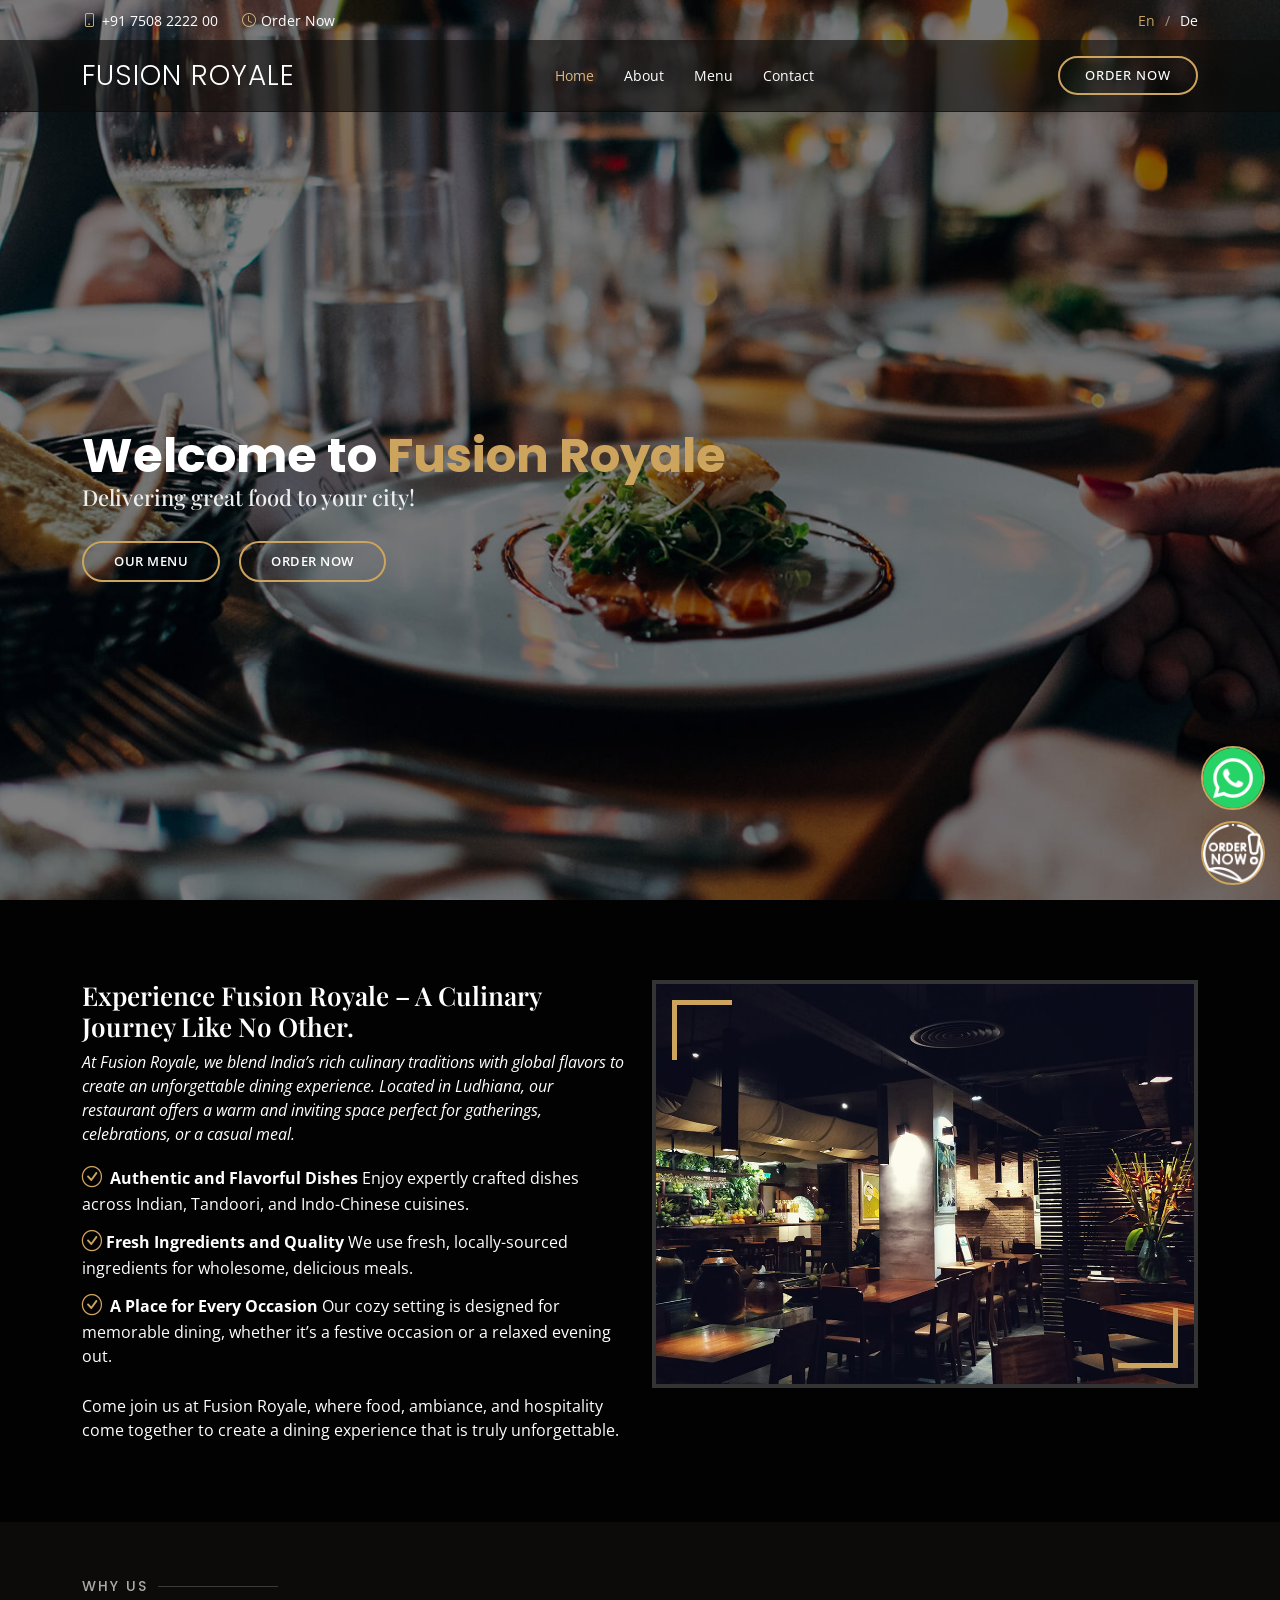
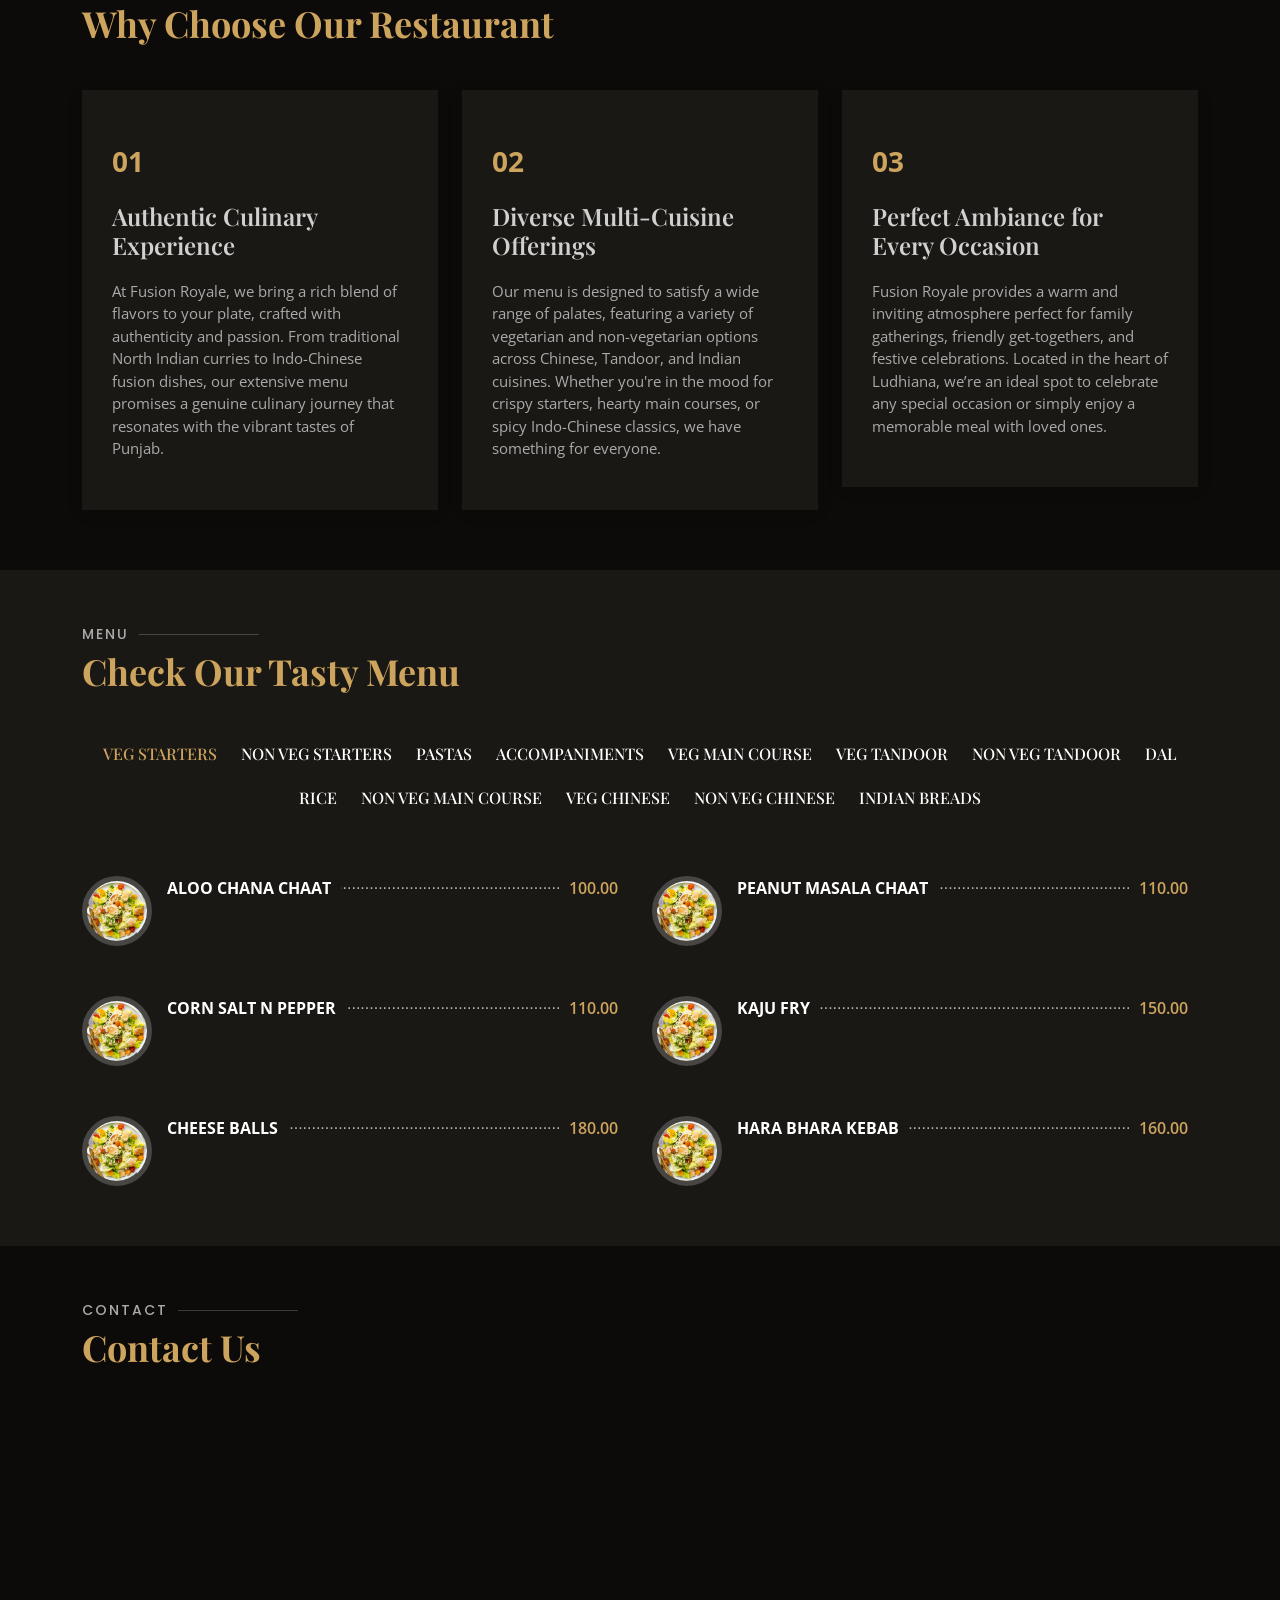
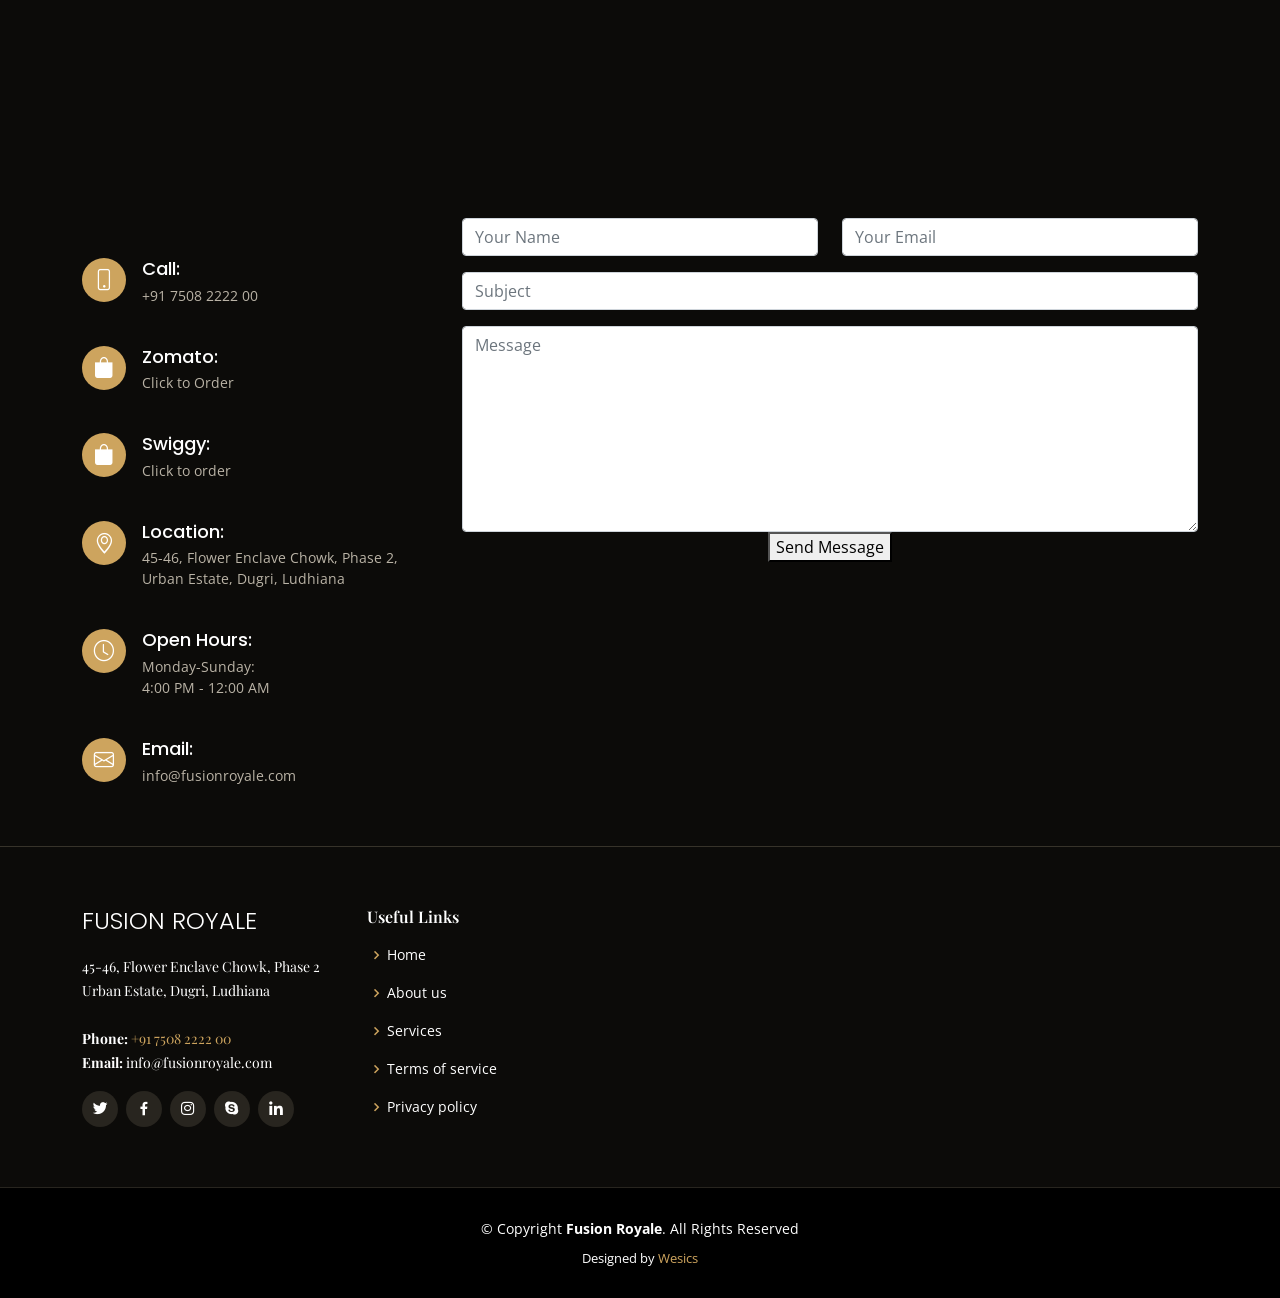
<file: index.html>
<!doctype html>
<html lang="en">
	<head>
		<meta charset="utf-8" />
		<link href="assets/img/favicon.png" rel="icon">
  <link href="assets/img/apple-touch-icon.png" rel="apple-touch-icon">

  <!-- Google Fonts -->
  <link href="https://fonts.googleapis.com/css?family=Open+Sans:300,300i,400,400i,600,600i,700,700i|Playfair+Display:ital,wght@0,400;0,500;0,600;0,700;1,400;1,500;1,600;1,700|Poppins:300,300i,400,400i,500,500i,600,600i,700,700i" rel="stylesheet">

  <!-- Vendor CSS Files -->
  <link href="assets/vendor/animate.css/animate.min.css" rel="stylesheet">
  <link href="assets/vendor/aos/aos.css" rel="stylesheet">
  <link href="assets/vendor/bootstrap/css/bootstrap.min.css" rel="stylesheet">
  <link href="assets/vendor/bootstrap-icons/bootstrap-icons.css" rel="stylesheet">
  <link href="assets/vendor/boxicons/css/boxicons.min.css" rel="stylesheet">
  <link href="assets/vendor/glightbox/css/glightbox.min.css" rel="stylesheet">
  <link href="assets/vendor/swiper/swiper-bundle.min.css" rel="stylesheet">

  <!-- Template Main CSS File -->
  <link href="assets/css/style.css" rel="stylesheet">

		<meta name="viewport" content="width=device-width, initial-scale=1" />
		
		<link href="./_app/immutable/assets/0.DrXNPy8y.css" rel="stylesheet">
		<link href="./_app/immutable/assets/2.BUjLtdMQ.css" rel="stylesheet">
		<link rel="modulepreload" href="./_app/immutable/entry/start.Cch22PBE.js">
		<link rel="modulepreload" href="./_app/immutable/chunks/entry.DB0Ph9HW.js">
		<link rel="modulepreload" href="./_app/immutable/chunks/runtime.B8r1r9SR.js">
		<link rel="modulepreload" href="./_app/immutable/entry/app.BiX0OTbN.js">
		<link rel="modulepreload" href="./_app/immutable/chunks/render.DySpMyXY.js">
		<link rel="modulepreload" href="./_app/immutable/chunks/disclose-version.DGSDaX3r.js">
		<link rel="modulepreload" href="./_app/immutable/chunks/if.DDnFoOSN.js">
		<link rel="modulepreload" href="./_app/immutable/nodes/0.B_x-vwYp.js">
		<link rel="modulepreload" href="./_app/immutable/chunks/lifecycle.CPlisbg2.js">
		<link rel="modulepreload" href="./_app/immutable/chunks/misc.BisJDyid.js">
		<link rel="modulepreload" href="./_app/immutable/nodes/2.CMbRIbU5.js"><!--[--><meta name="description" content="Best Restaurant Ludhiana"><!--]--><title>Fusion Royale | Best Restaurant Ludhiana</title>
	</head>
	<body data-sveltekit-preload-data="hover">
		<div style="display: contents"><!--[--><!--[--><!----><div class="app svelte-omkknt"><div id="topbar" class="d-flex align-items-center fixed-top"><div class="container d-flex justify-content-center justify-content-md-between"><div class="contact-info d-flex align-items-center"><i class="bi bi-phone d-flex align-items-center"><a href="tel:+917508222200"><span>+91 7508 2222 00</span></a></i> <i class="bi bi-clock d-flex align-items-center ms-4"><a href="#contact"><span>Order Now</span></a></i></div> <div class="languages d-none d-md-flex align-items-center"><ul><li>En</li> <li><a href="#">De</a></li></ul></div></div></div> <header id="header" class="fixed-top d-flex align-items-cente"><div class="container-fluid container-xl d-flex align-items-center justify-content-lg-between"><h1 class="logo me-auto me-lg-0"><a href="#">Fusion Royale</a></h1>  <nav id="navbar" class="navbar order-last order-lg-0"><ul><li><a class="nav-link scrollto active" href="#hero">Home</a></li> <li><a class="nav-link scrollto" href="#about">About</a></li> <li><a class="nav-link scrollto" href="#menu">Menu</a></li> <li><a class="nav-link scrollto" href="#contact">Contact</a></li></ul> <i class="bi bi-list mobile-nav-toggle"></i></nav> <a href="#contact" class="book-a-table-btn scrollto d-none d-lg-flex">Order Now</a></div></header><!----> <main><!----><section id="hero" class="d-flex align-items-center svelte-19xx0bt"><div class="container position-relative text-center text-lg-start" data-aos="zoom-in" data-aos-delay="100"><div class="row"><div class="col-lg-8"><h1 class="svelte-19xx0bt">Welcome to <span>Fusion Royale</span></h1> <h2>Delivering great food to your city!</h2> <div class="btns"><a href="#menu" class="btn-menu animated fadeInUp scrollto">Our Menu</a> <a href="#contact" class="btn-book animated fadeInUp scrollto">Order Now</a></div></div></div></div></section> <main id="main"><section id="about" class="about svelte-19xx0bt"><div class="container" data-aos="fade-up"><div class="row"><div class="col-lg-6 order-1 order-lg-2" data-aos="zoom-in" data-aos-delay="100"><div class="about-img"><img src="assets/img/about.jpg" alt=""></div></div> <div class="col-lg-6 pt-4 pt-lg-0 order-2 order-lg-1 content"><h3>Experience Fusion Royale – A Culinary Journey Like No Other.</h3> <p class="fst-italic">At Fusion Royale, we blend India’s rich culinary traditions with global flavors to create an unforgettable dining experience. Located in Ludhiana, our restaurant offers a warm and inviting space perfect for gatherings, celebrations, or a casual meal.</p> <ul><li><i class="bi bi-check-circle"></i> <b>Authentic and Flavorful Dishes</b> Enjoy expertly crafted dishes across Indian, Tandoori, and Indo-Chinese cuisines.</li><li><i class="bi bi-check-circle"></i><b>Fresh Ingredients and Quality</b> We use fresh, locally-sourced ingredients for wholesome, delicious meals.</li><li><i class="bi bi-check-circle"></i> <b>A Place for Every Occasion</b> Our cozy setting is designed for memorable dining, whether it’s a festive occasion or a relaxed evening out.</li></ul> <p>Come join us at Fusion Royale, where food, ambiance, and hospitality come together to create a dining experience that is truly unforgettable.</p></div></div></div></section> <section id="why-us" class="why-us svelte-19xx0bt"><div class="container" data-aos="fade-up"><div class="section-title"><h2>Why Us</h2> <p>Why Choose Our Restaurant</p></div> <div class="row"><div class="col-lg-4"><div class="box" data-aos="zoom-in" data-aos-delay="100"><span>01</span> <h4>Authentic Culinary Experience</h4> <p>At Fusion Royale, we bring a rich blend of flavors to your plate, crafted with authenticity and passion. From traditional North Indian curries to Indo-Chinese fusion dishes, our extensive menu promises a genuine culinary journey that resonates with the vibrant tastes of Punjab.</p></div></div> <div class="col-lg-4 mt-4 mt-lg-0"><div class="box" data-aos="zoom-in" data-aos-delay="200"><span>02</span> <h4>Diverse Multi-Cuisine Offerings</h4> <p>Our menu is designed to satisfy a wide range of palates, featuring a variety of vegetarian and non-vegetarian options across Chinese, Tandoor, and Indian cuisines. Whether you're in the mood for crispy starters, hearty main courses, or spicy Indo-Chinese classics, we have something for everyone.</p></div></div> <div class="col-lg-4 mt-4 mt-lg-0"><div class="box" data-aos="zoom-in" data-aos-delay="300"><span>03</span> <h4>Perfect Ambiance for Every Occasion</h4> <p>Fusion Royale provides a warm and inviting atmosphere perfect for family gatherings, friendly get-togethers, and festive celebrations. Located in the heart of Ludhiana, we’re an ideal spot to celebrate any special occasion or simply enjoy a memorable meal with loved ones.</p></div></div></div></div></section> <section id="menu" class="menu section-bg"><div class="container" data-aos="fade-up"><div class="section-title"><h2>Menu</h2> <p>Check Our Tasty Menu</p></div> <div class="row" data-aos="fade-up" data-aos-delay="100"><div class="col-lg-12 d-flex justify-content-center"><ul id="menu-flters"><!--[--><li class="filter-active " data-filter=" .filter-VEG-STARTERS">VEG STARTERS</li><li data-filter=" .filter-NON-VEG-STARTERS">NON VEG STARTERS</li><li data-filter=" .filter-PASTAS">PASTAS</li><li data-filter=" .filter-ACCOMPANIMENTS">ACCOMPANIMENTS</li><li data-filter=" .filter-VEG-MAIN-COURSE">VEG MAIN COURSE</li><li data-filter=" .filter-VEG-TANDOOR">VEG TANDOOR</li><li data-filter=" .filter-NON-VEG-TANDOOR">NON VEG TANDOOR</li><li data-filter=" .filter-DAL">DAL</li><li data-filter=" .filter-RICE">RICE</li><li data-filter=" .filter-NON-VEG-MAIN-COURSE">NON VEG MAIN COURSE</li><li data-filter=" .filter-VEG-CHINESE">VEG CHINESE</li><li data-filter=" .filter-NON-VEG-CHINESE">NON VEG CHINESE</li><li data-filter=" .filter-INDIAN-BREADS">INDIAN BREADS</li><!--]--></ul></div></div> <div class="row" data-aos="fade-up" data-aos-delay="200" style="height:auto !important"><!--[--><!--[--><!--[--><div class="col-lg-6 menu-item filter-VEG-STARTERS"><img src="assets/img/menu/caesar.jpg" class="menu-img" alt=""> <div class="menu-content"><a href="#">ALOO CHANA CHAAT</a><span>100.00</span></div> <div class="menu-ingredients"></div></div><div class="col-lg-6 menu-item filter-VEG-STARTERS"><img src="assets/img/menu/caesar.jpg" class="menu-img" alt=""> <div class="menu-content"><a href="#">PEANUT MASALA CHAAT</a><span>110.00</span></div> <div class="menu-ingredients"></div></div><div class="col-lg-6 menu-item filter-VEG-STARTERS"><img src="assets/img/menu/caesar.jpg" class="menu-img" alt=""> <div class="menu-content"><a href="#">CORN SALT N PEPPER</a><span>110.00</span></div> <div class="menu-ingredients"></div></div><div class="col-lg-6 menu-item filter-VEG-STARTERS"><img src="assets/img/menu/caesar.jpg" class="menu-img" alt=""> <div class="menu-content"><a href="#">KAJU FRY</a><span>150.00</span></div> <div class="menu-ingredients"></div></div><div class="col-lg-6 menu-item filter-VEG-STARTERS"><img src="assets/img/menu/caesar.jpg" class="menu-img" alt=""> <div class="menu-content"><a href="#">CHEESE BALLS</a><span>180.00</span></div> <div class="menu-ingredients"></div></div><div class="col-lg-6 menu-item filter-VEG-STARTERS"><img src="assets/img/menu/caesar.jpg" class="menu-img" alt=""> <div class="menu-content"><a href="#">HARA BHARA KEBAB</a><span>160.00</span></div> <div class="menu-ingredients"></div></div><!--]--><!--]--><!--[!--><!--]--><!--[!--><!--]--><!--[!--><!--]--><!--[!--><!--]--><!--[!--><!--]--><!--[!--><!--]--><!--[!--><!--]--><!--[!--><!--]--><!--[!--><!--]--><!--[!--><!--]--><!--[!--><!--]--><!--[!--><!--]--><!--]--></div></div></section><!----> <section id="contact" class="contact svelte-19xx0bt"><div class="container" data-aos="fade-up"><div class="section-title"><h2>Contact</h2> <p>Contact Us</p></div></div> <div class="container" data-aos="fade-up"><iframe style="border:0; width: 100%; height: 350px;" src="https://www.google.com/maps/embed?pb=!1m14!1m8!1m3!1d13698.984974878687!2d75.8292068!3d30.8657788!3m2!1i1024!2i768!4f13.1!3m3!1m2!1s0x391a830025c8eb75%3A0x537cecb9348fde20!2sFusion%20Royale%20-%20Multi%20cuisine%20restaurant!5e0!3m2!1sen!2sjp!4v1730568837058!5m2!1sen!2sjp" allowfullscreen="" loading="lazy" referrerpolicy="no-referrer-when-downgrade"></iframe></div> <div class="container" data-aos="fade-up"><div class="row mt-5"><div class="col-lg-4"><div class="info"><div class="phone"><i class="bi bi-phone"></i> <h4>Call:</h4> <a href="tel:+917508222200"><p>+91 7508 2222 00</p></a></div> <div class="phone"><i class="bi bi-bag-fill"></i> <h4>Zomato:</h4> <a target="_blank" href="https://zomato.onelink.me/xqzv/e8pnlxmb"><p>Click to Order</p></a></div> <div class="open-hours"><i class="bi bi-bag-fill"></i> <h4>Swiggy:</h4> <a target="_blank" href="https://www.swiggy.com/direct/brand/567097?source=swiggy-direct&amp;subSource=generic"><p>Click to order</p></a></div> <div class="open-hours"><i class="bi bi-geo-alt"></i> <h4>Location:</h4> <p>45-46, Flower Enclave Chowk, Phase 2, Urban Estate, Dugri, Ludhiana</p></div> <div class="open-hours"><i class="bi bi-clock"></i> <h4>Open Hours:</h4> <p>Monday-Sunday:<br> 4:00 PM - 12:00 AM</p></div> <div class="email"><i class="bi bi-envelope"></i> <h4>Email:</h4> <p>info@fusionroyale.com</p></div></div></div> <div class="col-lg-8 mt-5 mt-lg-0"><div class="row"><div class="col-md-6 form-group"><input type="text" name="name" class="form-control" id="name" placeholder="Your Name" required></div> <div class="col-md-6 form-group mt-3 mt-md-0"><input type="email" class="form-control" name="email" id="email" placeholder="Your Email" required></div></div> <div class="form-group mt-3"><input type="text" class="form-control" name="subject" id="subject" placeholder="Subject" required></div> <div class="form-group mt-3"><textarea class="form-control" name="message" rows="8" placeholder="Message" required></textarea></div> <div class="text-center"><button>Send Message</button></div></div></div></div></section></main><!----><!----></main> <footer id="footer"><div class="footer-top"><div class="container"><div class="row"><div class="col-lg-3 col-md-6"><div class="footer-info"><h3>Fusion Royale</h3> <p>45-46, Flower Enclave Chowk, Phase 2 <br> Urban Estate, Dugri, Ludhiana<br><br> <strong>Phone:</strong> <a href="tel:+917508222200">+91 7508 2222 00</a><br> <strong>Email:</strong> info@fusionroyale.com<br></p> <div class="social-links mt-3"><a href="#" class="twitter"><i class="bx bxl-twitter"></i></a> <a href="#" class="facebook"><i class="bx bxl-facebook"></i></a> <a href="#" class="instagram"><i class="bx bxl-instagram"></i></a> <a href="#" class="google-plus"><i class="bx bxl-skype"></i></a> <a href="#" class="linkedin"><i class="bx bxl-linkedin"></i></a></div></div></div> <div class="col-lg-2 col-md-6 footer-links"><h4>Useful Links</h4> <ul><li><i class="bx bx-chevron-right"></i> <a href="#">Home</a></li> <li><i class="bx bx-chevron-right"></i> <a href="#">About us</a></li> <li><i class="bx bx-chevron-right"></i> <a href="#">Services</a></li> <li><i class="bx bx-chevron-right"></i> <a href="#">Terms of service</a></li> <li><i class="bx bx-chevron-right"></i> <a href="#">Privacy policy</a></li></ul></div> <div class="col-lg-3 col-md-6 footer-links"></div> <div class="col-lg-4 col-md-6 footer-newsletter"></div></div></div></div> <div class="container"><div class="copyright">© Copyright <strong><span>Fusion Royale</span></strong>. All Rights Reserved</div> <div class="credits">Designed by <a href="https://wesics.com/">Wesics</a></div></div></footer>  <a href="https://wa.me/917508222200?text=Hi I'd like to order" class="back-to-top d-flex align-items-center justify-content-center pulse active svelte-1lh835n" style="bottom:90px !important"><img src="assets/img/social.png" alt="arrow-up" class="img-fluid"></a> <a href="#contact" class="back-to-top d-flex align-items-center justify-content-center pulse active svelte-1lh835n"><img src="assets/img/order-now1.png" alt="arrow-up" class="img-fluid"></a><!----></div><!----><!--]--> <!--[!--><!--]--><!--]-->
			
			<script>
				{
					__sveltekit_15y1rrx = {
						base: new URL(".", location).pathname.slice(0, -1),
						assets: "/sveltekit-gh-pages"
					};

					const element = document.currentScript.parentElement;

					const data = [null,null];

					Promise.all([
						import("./_app/immutable/entry/start.Cch22PBE.js"),
						import("./_app/immutable/entry/app.BiX0OTbN.js")
					]).then(([kit, app]) => {
						kit.start(app, element, {
							node_ids: [0, 2],
							data,
							form: null,
							error: null
						});
					});
				}
			</script>
		</div>
	</body>

	  <!-- Vendor JS Files -->
	  <script src="assets/vendor/aos/aos.js"></script>
	  <script src="assets/vendor/bootstrap/js/bootstrap.bundle.min.js"></script>
	  <script src="assets/vendor/glightbox/js/glightbox.min.js"></script>
	  <script src="assets/vendor/isotope-layout/isotope.pkgd.min.js"></script>
	  <script src="assets/vendor/php-email-form/validate.js"></script>
	  <script src="assets/vendor/swiper/swiper-bundle.min.js"></script>
	
	  <!-- Template Main JS File -->
	  <script src="assets/js/main.js"></script>
	  
</html>
</file>
<file: _app/immutable/assets/0.DrXNPy8y.css>
.pulse.svelte-1lh835n{animation:svelte-1lh835n-pulse 1s infinite ease-in-out alternate}@keyframes svelte-1lh835n-pulse{0%{transform:scale(.8)}to{transform:scale(1.2)}}.app.svelte-omkknt{display:flex;flex-direction:column;min-height:100vh}
</file>
<file: _app/immutable/assets/2.BUjLtdMQ.css>
.counter.svelte-y96mxt{display:flex;border-top:1px solid rgba(0,0,0,.1);border-bottom:1px solid rgba(0,0,0,.1);margin:1rem 0}.counter.svelte-y96mxt button:where(.svelte-y96mxt){width:2em;padding:0;display:flex;align-items:center;justify-content:center;border:0;background-color:transparent;touch-action:manipulation;font-size:2rem}.counter.svelte-y96mxt button:where(.svelte-y96mxt):hover{background-color:var(--color-bg-1)}svg.svelte-y96mxt{width:25%;height:25%}path.svelte-y96mxt{vector-effect:non-scaling-stroke;stroke-width:2px;stroke:#444}.counter-viewport.svelte-y96mxt{width:8em;height:4em;overflow:hidden;text-align:center;position:relative}.counter-viewport.svelte-y96mxt strong:where(.svelte-y96mxt){position:absolute;display:flex;width:100%;height:100%;font-weight:400;color:var(--color-theme-1);font-size:4rem;align-items:center;justify-content:center}.counter-digits.svelte-y96mxt{position:absolute;width:100%;height:100%}.hidden.svelte-y96mxt{top:-100%;-webkit-user-select:none;user-select:none}section.svelte-19xx0bt{display:flex;flex-direction:column;justify-content:center;align-items:center;flex:.6}h1.svelte-19xx0bt{width:100%}
</file>
<file: assets/css/style.css>
/**
* Template Name: Restaurantly - v3.1.0
* Template URL: https://bootstrapmade.com/restaurantly-restaurant-template/
* Author: BootstrapMade.com
* License: https://bootstrapmade.com/license/
*/

/*--------------------------------------------------------------
# General
--------------------------------------------------------------*/
body {
  font-family: "Open Sans", sans-serif;
  background: #0c0b09;
  color: #fff;
}

a {
  color: #cda45e;
  text-decoration: none;
}

a:hover {
  color: #d9ba85;
  text-decoration: none;
}

h1, h2, h3, h4, h5, h6 {
  font-family: "Playfair Display", serif;
}

/*--------------------------------------------------------------
# Preloader
--------------------------------------------------------------*/
#preloader {
  position: fixed;
  top: 0;
  left: 0;
  right: 0;
  bottom: 0;
  z-index: 9999;
  overflow: hidden;
  background: #1a1814;
}

#preloader:before {
  content: "";
  position: fixed;
  top: calc(50% - 30px);
  left: calc(50% - 30px);
  border: 6px solid #1a1814;
  border-top-color: #cda45e;
  border-bottom-color: #cda45e;
  border-radius: 50%;
  width: 60px;
  height: 60px;
  -webkit-animation: animate-preloader 1s linear infinite;
  animation: animate-preloader 1s linear infinite;
}

@-webkit-keyframes animate-preloader {
  0% {
    transform: rotate(0deg);
  }
  100% {
    transform: rotate(360deg);
  }
}

@keyframes animate-preloader {
  0% {
    transform: rotate(0deg);
  }
  100% {
    transform: rotate(360deg);
  }
}

/*--------------------------------------------------------------
# Back to top button
--------------------------------------------------------------*/
.back-to-top {
  position: fixed;
  visibility: hidden;
  opacity: 0;
  right: 15px;
  bottom: 15px;
  z-index: 996;
  width: 64px;
  height: 64px;
  border-radius: 50px;
  transition: all 0.4s;
  border: 2px solid #cda45e;
}

.back-to-top i {
  font-size: 28px;
  color: #cda45e;
  line-height: 0;
}

.back-to-top:hover {
  background: #cda45e;
  color: #1a1814;
}

.back-to-top:hover i {
  color: #444444;
}

.back-to-top.active {
  visibility: visible;
  opacity: 1;
}

/*--------------------------------------------------------------
# Disable aos animation delay on mobile devices
--------------------------------------------------------------*/
@media screen and (max-width: 768px) {
  [data-aos-delay] {
    transition-delay: 0 !important;
  }
}

/*--------------------------------------------------------------
# Top Bar
--------------------------------------------------------------*/
#topbar {
  height: 40px;
  font-size: 14px;
  transition: all 0.5s;
  z-index: 996;
}

#topbar.topbar-scrolled {
  top: -40px;
}

#topbar .contact-info i {
  font-style: normal;
  color: #d9ba85;
}

#topbar .contact-info i span {
  padding-left: 5px;
  color: #fff;
}

#topbar .languages ul {
  display: flex;
  flex-wrap: wrap;
  list-style: none;
  padding: 0;
  margin: 0;
  color: #cda45e;
}

#topbar .languages ul a {
  color: white;
}

#topbar .languages ul li + li {
  padding-left: 10px;
}

#topbar .languages ul li + li::before {
  display: inline-block;
  padding-right: 10px;
  color: rgba(255, 255, 255, 0.5);
  content: "/";
}

/*--------------------------------------------------------------
# Header
--------------------------------------------------------------*/
#header {
  background: rgba(12, 11, 9, 0.6);
  border-bottom: 1px solid rgba(12, 11, 9, 0.6);
  transition: all 0.5s;
  z-index: 997;
  padding: 15px 0;
  top: 40px;
}

#header.header-scrolled {
  top: 0;
  background: rgba(0, 0, 0, 0.85);
  border-bottom: 1px solid #37332a;
}

#header .logo {
  font-size: 28px;
  margin: 0;
  padding: 0;
  line-height: 1;
  font-weight: 300;
  letter-spacing: 1px;
  text-transform: uppercase;
  font-family: "Poppins", sans-serif;
}

#header .logo a {
  color: #fff;
}

#header .logo img {
  max-height: 40px;
}

/*--------------------------------------------------------------
# Book a table button Menu
--------------------------------------------------------------*/
.book-a-table-btn {
  margin: 0 0 0 15px;
  border: 2px solid #cda45e;
  color: #fff;
  border-radius: 50px;
  padding: 8px 25px;
  text-transform: uppercase;
  font-size: 13px;
  font-weight: 500;
  letter-spacing: 1px;
  transition: 0.3s;
}

.book-a-table-btn:hover {
  background: #cda45e;
  color: #fff;
}

@media (max-width: 992px) {
  .book-a-table-btn {
    margin: 0 15px 0 0;
    padding: 8px 20px;
  }
}

/*--------------------------------------------------------------
# Navigation Menu
--------------------------------------------------------------*/
/**
* Desktop Navigation 
*/
.navbar {
  padding: 0;
}

.navbar ul {
  margin: 0;
  padding: 0;
  display: flex;
  list-style: none;
  align-items: center;
}

.navbar li {
  position: relative;
}

.navbar a {
  display: flex;
  align-items: center;
  justify-content: space-between;
  padding: 10px 0 10px 30px;
  color: #fff;
  white-space: nowrap;
  transition: 0.3s;
  font-size: 14px;
}

.navbar a i {
  font-size: 12px;
  line-height: 0;
  margin-left: 5px;
}

.navbar a:hover, .navbar .active, .navbar li:hover > a {
  color: #d9ba85;
}

.navbar .dropdown ul {
  display: block;
  position: absolute;
  left: 14px;
  top: calc(100% + 30px);
  margin: 0;
  padding: 10px 0;
  z-index: 99;
  opacity: 0;
  visibility: hidden;
  background: #fff;
  box-shadow: 0px 0px 30px rgba(127, 137, 161, 0.25);
  transition: 0.3s;
  border-radius: 4px;
}

.navbar .dropdown ul li {
  min-width: 200px;
}

.navbar .dropdown ul a {
  padding: 10px 20px;
  color: #444444;
}

.navbar .dropdown ul a i {
  font-size: 12px;
}

.navbar .dropdown ul a:hover, .navbar .dropdown ul .active:hover, .navbar .dropdown ul li:hover > a {
  color: #cda45e;
}

.navbar .dropdown:hover > ul {
  opacity: 1;
  top: 100%;
  visibility: visible;
}

.navbar .dropdown .dropdown ul {
  top: 0;
  left: calc(100% - 30px);
  visibility: hidden;
}

.navbar .dropdown .dropdown:hover > ul {
  opacity: 1;
  top: 0;
  left: 100%;
  visibility: visible;
}

@media (max-width: 1366px) {
  .navbar .dropdown .dropdown ul {
    left: -90%;
  }
  .navbar .dropdown .dropdown:hover > ul {
    left: -100%;
  }
}

/**
* Mobile Navigation 
*/
.mobile-nav-toggle {
  color: #fff;
  font-size: 28px;
  cursor: pointer;
  display: none;
  line-height: 0;
  transition: 0.5s;
}

@media (max-width: 991px) {
  .mobile-nav-toggle {
    display: block;
  }
  .navbar ul {
    display: none;
  }
}

.navbar-mobile {
  position: fixed;
  overflow: hidden;
  top: 0;
  right: 0;
  left: 0;
  bottom: 0;
  background: rgba(0, 0, 0, 0.9);
  transition: 0.3s;
  z-index: 999;
}

.navbar-mobile .mobile-nav-toggle {
  position: absolute;
  top: 15px;
  right: 15px;
}

.navbar-mobile ul {
  display: block;
  position: absolute;
  top: 55px;
  right: 15px;
  bottom: 15px;
  left: 15px;
  padding: 10px 0;
  border-radius: 6px;
  background-color: #fff;
  overflow-y: auto;
  transition: 0.3s;
}

.navbar-mobile a {
  padding: 10px 20px;
  font-size: 15px;
  color: #1a1814;
}

.navbar-mobile a:hover, .navbar-mobile .active, .navbar-mobile li:hover > a {
  color: #cda45e;
}

.navbar-mobile .getstarted {
  margin: 15px;
}

.navbar-mobile .dropdown ul {
  position: static;
  display: none;
  margin: 10px 20px;
  padding: 10px 0;
  z-index: 99;
  opacity: 1;
  visibility: visible;
  background: #fff;
  box-shadow: 0px 0px 30px rgba(127, 137, 161, 0.25);
}

.navbar-mobile .dropdown ul li {
  min-width: 200px;
}

.navbar-mobile .dropdown ul a {
  padding: 10px 20px;
}

.navbar-mobile .dropdown ul a i {
  font-size: 12px;
}

.navbar-mobile .dropdown ul a:hover, .navbar-mobile .dropdown ul .active:hover, .navbar-mobile .dropdown ul li:hover > a {
  color: #cda45e;
}

.navbar-mobile .dropdown > .dropdown-active {
  display: block;
}

/*--------------------------------------------------------------
# Hero Section
--------------------------------------------------------------*/
#hero {
  width: 100%;
  height: 100vh;
  background: url("../img/hero-bg.jpg") top center;
  background-size: cover;
  position: relative;
  padding: 0;
}

#hero:before {
  content: "";
  background: rgba(0, 0, 0, 0.5);
  position: absolute;
  bottom: 0;
  top: 0;
  left: 0;
  right: 0;
}

#hero .container {
  padding-top: 110px;
}

@media (max-width: 992px) {
  #hero .container {
    padding-top: 98px;
  }
}

#hero h1 {
  margin: 0;
  font-size: 48px;
  font-weight: 700;
  line-height: 56px;
  color: #fff;
  font-family: "Poppins", sans-serif;
}

#hero h1 span {
  color: #cda45e;
}

#hero h2 {
  color: #eee;
  margin-bottom: 10px 0 0 0;
  font-size: 22px;
}

#hero .btns {
  margin-top: 30px;
}

#hero .btn-menu, #hero .btn-book {
  font-weight: 600;
  font-size: 13px;
  letter-spacing: 0.5px;
  text-transform: uppercase;
  display: inline-block;
  padding: 12px 30px;
  border-radius: 50px;
  transition: 0.3s;
  line-height: 1;
  color: white;
  border: 2px solid #cda45e;
}

#hero .btn-menu:hover, #hero .btn-book:hover {
  background: #cda45e;
  color: #fff;
}

#hero .btn-book {
  margin-left: 15px;
}

#hero .play-btn {
  width: 94px;
  height: 94px;
  background: radial-gradient(#cda45e 50%, rgba(205, 164, 94, 0.4) 52%);
  border-radius: 50%;
  display: block;
  position: relative;
  overflow: hidden;
}

#hero .play-btn::after {
  content: '';
  position: absolute;
  left: 50%;
  top: 50%;
  transform: translateX(-40%) translateY(-50%);
  width: 0;
  height: 0;
  border-top: 10px solid transparent;
  border-bottom: 10px solid transparent;
  border-left: 15px solid #fff;
  z-index: 100;
  transition: all 400ms cubic-bezier(0.55, 0.055, 0.675, 0.19);
}

#hero .play-btn::before {
  content: '';
  position: absolute;
  width: 120px;
  height: 120px;
  -webkit-animation-delay: 0s;
  animation-delay: 0s;
  -webkit-animation: pulsate-btn 2s;
  animation: pulsate-btn 2s;
  -webkit-animation-direction: forwards;
  animation-direction: forwards;
  -webkit-animation-iteration-count: infinite;
  animation-iteration-count: infinite;
  -webkit-animation-timing-function: steps;
  animation-timing-function: steps;
  opacity: 1;
  border-radius: 50%;
  border: 5px solid rgba(205, 164, 94, 0.7);
  top: -15%;
  left: -15%;
  background: rgba(198, 16, 0, 0);
}

#hero .play-btn:hover::after {
  border-left: 15px solid #cda45e;
  transform: scale(20);
}

#hero .play-btn:hover::before {
  content: '';
  position: absolute;
  left: 50%;
  top: 50%;
  transform: translateX(-40%) translateY(-50%);
  width: 0;
  height: 0;
  border: none;
  border-top: 10px solid transparent;
  border-bottom: 10px solid transparent;
  border-left: 15px solid #fff;
  z-index: 200;
  -webkit-animation: none;
  animation: none;
  border-radius: 0;
}

@media (min-width: 1024px) {
  #hero {
    background-attachment: fixed;
  }
}

@media (max-width: 992px) {
  #hero .play-btn {
    margin-top: 30px;
  }
}

@media (max-height: 500px) {
  #hero {
    height: auto;
  }
  #hero .container {
    padding-top: 130px;
    padding-bottom: 60px;
  }
}

@media (max-width: 768px) {
  #hero h1 {
    font-size: 28px;
    line-height: 36px;
  }
  #hero h2 {
    font-size: 18px;
    line-height: 24px;
  }
}

@-webkit-keyframes pulsate-btn {
  0% {
    transform: scale(0.6, 0.6);
    opacity: 1;
  }
  100% {
    transform: scale(1, 1);
    opacity: 0;
  }
}

@keyframes pulsate-btn {
  0% {
    transform: scale(0.6, 0.6);
    opacity: 1;
  }
  100% {
    transform: scale(1, 1);
    opacity: 0;
  }
}

/*--------------------------------------------------------------
# Sections General
--------------------------------------------------------------*/
section {
  padding: 60px 0;
  overflow: hidden;
}

.section-bg {
  background-color: #1a1814;
}

.section-title {
  padding-bottom: 40px;
}

.section-title h2 {
  font-size: 14px;
  font-weight: 500;
  padding: 0;
  line-height: 1px;
  margin: 0 0 5px 0;
  letter-spacing: 2px;
  text-transform: uppercase;
  color: #aaaaaa;
  font-family: "Poppins", sans-serif;
}

.section-title h2::after {
  content: "";
  width: 120px;
  height: 1px;
  display: inline-block;
  background: rgba(255, 255, 255, 0.2);
  margin: 4px 10px;
}

.section-title p {
  margin: 0;
  margin: 0;
  font-size: 36px;
  font-weight: 700;
  font-family: "Playfair Display", serif;
  color: #cda45e;
}

/*--------------------------------------------------------------
# About
--------------------------------------------------------------*/
.breadcrumbs {
  padding: 15px 0;
  background: #1d1b16;
  margin-top: 110px;
}

@media (max-width: 992px) {
  .breadcrumbs {
    margin-top: 98px;
  }
}

.breadcrumbs h2 {
  font-size: 26px;
  font-weight: 300;
}

.breadcrumbs ol {
  display: flex;
  flex-wrap: wrap;
  list-style: none;
  padding: 0;
  margin: 0;
  font-size: 14px;
}

.breadcrumbs ol li + li {
  padding-left: 10px;
}

.breadcrumbs ol li + li::before {
  display: inline-block;
  padding-right: 10px;
  color: #37332a;
  content: "/";
}

@media (max-width: 768px) {
  .breadcrumbs .d-flex {
    display: block !important;
  }
  .breadcrumbs ol {
    display: block;
  }
  .breadcrumbs ol li {
    display: inline-block;
  }
}

/*--------------------------------------------------------------
# About
--------------------------------------------------------------*/
.about {
  background: url("../img/about-bg.jpg") center center;
  background-size: cover;
  position: relative;
  padding: 80px 0;
}

.about:before {
  content: "";
  background: rgba(0, 0, 0, 0.8);
  position: absolute;
  bottom: 0;
  top: 0;
  left: 0;
  right: 0;
}

.about .about-img {
  position: relative;
  transition: .5s;
}

.about .about-img img {
  max-width: 100%;
  border: 4px solid rgba(255, 255, 255, 0.2);
  position: relative;
}

.about .about-img::before {
  position: absolute;
  left: 20px;
  top: 20px;
  width: 60px;
  height: 60px;
  z-index: 1;
  content: '';
  border-left: 5px solid #cda45e;
  border-top: 5px solid #cda45e;
  transition: .5s;
}

.about .about-img::after {
  position: absolute;
  right: 20px;
  bottom: 20px;
  width: 60px;
  height: 60px;
  z-index: 2;
  content: '';
  border-right: 5px solid #cda45e;
  border-bottom: 5px solid #cda45e;
  transition: .5s;
}

.about .about-img:hover {
  transform: scale(1.03);
}

.about .about-img:hover::before {
  left: 10px;
  top: 10px;
}

.about .about-img:hover::after {
  right: 10px;
  bottom: 10px;
}

.about .content h3 {
  font-weight: 600;
  font-size: 26px;
}

.about .content ul {
  list-style: none;
  padding: 0;
}

.about .content ul li {
  padding-bottom: 10px;
}

.about .content ul i {
  font-size: 20px;
  padding-right: 4px;
  color: #cda45e;
}

.about .content p:last-child {
  margin-bottom: 0;
}

@media (min-width: 1024px) {
  .about {
    background-attachment: fixed;
  }
}

/*--------------------------------------------------------------
# Why Us
--------------------------------------------------------------*/
.why-us .box {
  padding: 50px 30px;
  box-shadow: 0px 2px 15px rgba(0, 0, 0, 0.1);
  transition: all ease-in-out 0.3s;
  background: #1a1814;
}

.why-us .box span {
  display: block;
  font-size: 28px;
  font-weight: 700;
  color: #cda45e;
}

.why-us .box h4 {
  font-size: 24px;
  font-weight: 600;
  padding: 0;
  margin: 20px 0;
  color: rgba(255, 255, 255, 0.8);
}

.why-us .box p {
  color: #aaaaaa;
  font-size: 15px;
  margin: 0;
  padding: 0;
}

.why-us .box:hover {
  background: #cda45e;
  padding: 30px 30px 70px 30px;
  box-shadow: 10px 15px 30px rgba(0, 0, 0, 0.18);
}

.why-us .box:hover span, .why-us .box:hover h4, .why-us .box:hover p {
  color: #fff;
}

/*--------------------------------------------------------------
# Menu Section
--------------------------------------------------------------*/
.menu #menu-flters {
  padding: 0;
  margin: 0 auto 0 auto;
  list-style: none;
  text-align: center;
  border-radius: 50px;
}

.menu #menu-flters li {
  cursor: pointer;
  display: inline-block;
  padding: 8px 12px 10px 12px;
  font-size: 16px;
  font-weight: 500;
  line-height: 1;
  color: #fff;
  margin-bottom: 10px;
  transition: all ease-in-out 0.3s;
  border-radius: 50px;
  font-family: "Playfair Display", serif;
}

.menu #menu-flters li:hover, .menu #menu-flters li.filter-active {
  color: #cda45e;
}

.menu #menu-flters li:last-child {
  margin-right: 0;
}

.menu .menu-item {
  margin-top: 50px;
}

.menu .menu-img {
  width: 70px;
  border-radius: 50%;
  float: left;
  border: 5px solid rgba(255, 255, 255, 0.2);
}

.menu .menu-content {
  margin-left: 85px;
  overflow: hidden;
  display: flex;
  justify-content: space-between;
  position: relative;
}

.menu .menu-content::after {
  content: "......................................................................"
 "...................................................................."
 "....................................................................";
  position: absolute;
  left: 20px;
  right: 0;
  top: -4px;
  z-index: 1;
  color: #bab3a6;
  font-family: Arial, "Helvetica Neue", Helvetica, sans-serif;
}

.menu .menu-content a {
  padding-right: 10px;
  background: #1a1814;
  position: relative;
  z-index: 3;
  font-weight: 700;
  color: white;
  transition: 0.3s;
}

.menu .menu-content a:hover {
  color: #cda45e;
}

.menu .menu-content span {
  background: #1a1814;
  position: relative;
  z-index: 3;
  padding: 0 10px;
  font-weight: 600;
  color: #cda45e;
}

.menu .menu-ingredients {
  margin-left: 85px;
  font-style: italic;
  font-size: 14px;
  font-family: "Poppins", sans-serif;
  color: rgba(255, 255, 255, 0.5);
}

/*--------------------------------------------------------------
# Specials
--------------------------------------------------------------*/
.specials {
  overflow: hidden;
}

.specials .nav-tabs {
  border: 0;
}

.specials .nav-link {
  border: 0;
  padding: 12px 15px;
  transition: 0.3s;
  color: #fff;
  border-radius: 0;
  border-right: 2px solid #cda45e;
  font-weight: 600;
  font-size: 15px;
}

.specials .nav-link:hover {
  color: #cda45e;
}

.specials .nav-link.active {
  color: #1a1814;
  background: #cda45e;
  border-color: #cda45e;
}

.specials .nav-link:hover {
  border-color: #cda45e;
}

.specials .tab-pane.active {
  -webkit-animation: fadeIn 0.5s ease-out;
  animation: fadeIn 0.5s ease-out;
}

.specials .details h3 {
  font-size: 26px;
  font-weight: 600;
  margin-bottom: 20px;
  color: #fff;
}

.specials .details p {
  color: #aaaaaa;
}

.specials .details p:last-child {
  margin-bottom: 0;
}

@media (max-width: 992px) {
  .specials .nav-link {
    border: 0;
    padding: 15px;
  }
}

/*--------------------------------------------------------------
# Events
--------------------------------------------------------------*/
.events {
  background: url(../img/events-bg.jpg) center center no-repeat;
  background-size: cover;
  position: relative;
}

.events::before {
  content: '';
  background-color: rgba(0, 0, 0, 0.8);
  position: absolute;
  top: 0;
  right: 0;
  left: 0;
  bottom: 0;
}

.events .section-title h2 {
  color: #fff;
}

.events .container {
  position: relative;
}

@media (min-width: 1024px) {
  .events {
    background-attachment: fixed;
  }
}

.events .events-carousel {
  background: rgba(255, 255, 255, 0.08);
  padding: 30px;
}

.events .event-item {
  color: #fff;
}

.events .event-item h3 {
  font-weight: 600;
  font-size: 26px;
  color: #cda45e;
}

.events .event-item .price {
  font-size: 26px;
  font-family: "Open Sans", sans-serif;
  font-weight: 700;
  margin-bottom: 15px;
}

.events .event-item .price span {
  border-bottom: 2px solid #cda45e;
}

.events .event-item ul {
  list-style: none;
  padding: 0;
}

.events .event-item ul li {
  padding-bottom: 10px;
}

.events .event-item ul i {
  font-size: 20px;
  padding-right: 4px;
  color: #cda45e;
}

.events .event-item p:last-child {
  margin-bottom: 0;
}

.events .swiper-pagination {
  margin-top: 30px;
  position: relative;
}

.events .swiper-pagination .swiper-pagination-bullet {
  width: 12px;
  height: 12px;
  background-color: rgba(255, 255, 255, 0.4);
  opacity: 1;
}

.events .swiper-pagination .swiper-pagination-bullet-active {
  background-color: #cda45e;
}

/*--------------------------------------------------------------
# Book A Table
--------------------------------------------------------------*/
.book-a-table .php-email-form {
  width: 100%;
}

.book-a-table .php-email-form .form-group {
  padding-bottom: 8px;
}

.book-a-table .php-email-form .validate {
  display: none;
  color: red;
  margin: 0 0 15px 0;
  font-weight: 400;
  font-size: 13px;
}

.book-a-table .php-email-form .error-message {
  display: none;
  color: #fff;
  background: #ed3c0d;
  text-align: left;
  padding: 15px;
  font-weight: 600;
}

.book-a-table .php-email-form .error-message br + br {
  margin-top: 25px;
}

.book-a-table .php-email-form .sent-message {
  display: none;
  color: #fff;
  background: #18d26e;
  text-align: center;
  padding: 15px;
  font-weight: 600;
}

.book-a-table .php-email-form .loading {
  display: none;
  text-align: center;
  padding: 15px;
}

.book-a-table .php-email-form .loading:before {
  content: "";
  display: inline-block;
  border-radius: 50%;
  width: 24px;
  height: 24px;
  margin: 0 10px -6px 0;
  border: 3px solid #cda45e;
  border-top-color: #1a1814;
  -webkit-animation: animate-loading 1s linear infinite;
  animation: animate-loading 1s linear infinite;
}

.book-a-table .php-email-form input, .book-a-table .php-email-form textarea {
  border-radius: 0;
  box-shadow: none;
  font-size: 14px;
  background: #0c0b09;
  border-color: #625b4b;
  color: white;
}

.book-a-table .php-email-form input::-webkit-input-placeholder, .book-a-table .php-email-form textarea::-webkit-input-placeholder {
  color: #a49b89;
}

.book-a-table .php-email-form input::-moz-placeholder, .book-a-table .php-email-form textarea::-moz-placeholder {
  color: #a49b89;
}

.book-a-table .php-email-form input::placeholder, .book-a-table .php-email-form textarea::placeholder {
  color: #a49b89;
}

.book-a-table .php-email-form input:focus, .book-a-table .php-email-form textarea:focus {
  border-color: #cda45e;
}

.book-a-table .php-email-form input {
  height: 44px;
}

.book-a-table .php-email-form textarea {
  padding: 10px 12px;
}

.book-a-table .php-email-form button[type="submit"] {
  background: #cda45e;
  border: 0;
  padding: 10px 35px;
  color: #fff;
  transition: 0.4s;
  border-radius: 50px;
}

.book-a-table .php-email-form button[type="submit"]:hover {
  background: #d3af71;
}

/*--------------------------------------------------------------
# Testimonials
--------------------------------------------------------------*/
.testimonials .testimonial-item {
  box-sizing: content-box;
  min-height: 320px;
}

.testimonials .testimonial-item .testimonial-img {
  width: 90px;
  border-radius: 50%;
  margin: -40px 0 0 40px;
  position: relative;
  z-index: 2;
  border: 6px solid rgba(255, 255, 255, 0.2);
}

.testimonials .testimonial-item h3 {
  font-size: 18px;
  font-weight: bold;
  margin: 10px 0 5px 45px;
  color: white;
}

.testimonials .testimonial-item h4 {
  font-size: 14px;
  color: rgba(255, 255, 255, 0.6);
  margin: 0 0 0 45px;
}

.testimonials .testimonial-item .quote-icon-left, .testimonials .testimonial-item .quote-icon-right {
  color: #d3af71;
  font-size: 26px;
}

.testimonials .testimonial-item .quote-icon-left {
  display: inline-block;
  left: -5px;
  position: relative;
}

.testimonials .testimonial-item .quote-icon-right {
  display: inline-block;
  right: -5px;
  position: relative;
  top: 10px;
}

.testimonials .testimonial-item p {
  font-style: italic;
  margin: 0 15px 0 15px;
  padding: 20px 20px 60px 20px;
  background: #26231d;
  position: relative;
  border-radius: 6px;
  position: relative;
  z-index: 1;
}

.testimonials .swiper-pagination {
  margin-top: 30px;
  position: relative;
}

.testimonials .swiper-pagination .swiper-pagination-bullet {
  width: 12px;
  height: 12px;
  background-color: rgba(255, 255, 255, 0.4);
  opacity: 1;
}

.testimonials .swiper-pagination .swiper-pagination-bullet-active {
  background-color: #cda45e;
}

/*--------------------------------------------------------------
# Gallery
--------------------------------------------------------------*/
.gallery .gallery-item {
  overflow: hidden;
  border-right: 3px solid #454035;
  border-bottom: 3px solid #454035;
}

.gallery .gallery-item img {
  transition: all ease-in-out 0.4s;
}

.gallery .gallery-item:hover img {
  transform: scale(1.1);
}

/*--------------------------------------------------------------
# Chefs
--------------------------------------------------------------*/
.chefs .member {
  text-align: center;
  margin-bottom: 20px;
  background: #343a40;
  position: relative;
  overflow: hidden;
}

.chefs .member .member-info {
  opacity: 0;
  position: absolute;
  bottom: 0;
  top: 0;
  left: 0;
  right: 0;
  transition: 0.2s;
}

.chefs .member .member-info-content {
  position: absolute;
  left: 0;
  right: 0;
  bottom: 10px;
  transition: bottom 0.4s;
}

.chefs .member .member-info-content h4 {
  font-weight: 700;
  margin-bottom: 2px;
  font-size: 18px;
  color: #fff;
}

.chefs .member .member-info-content span {
  font-style: italic;
  display: block;
  font-size: 13px;
  color: #fff;
}

.chefs .member .social {
  position: absolute;
  left: 0;
  bottom: -38px;
  right: 0;
  height: 48px;
  transition: bottom ease-in-out 0.4s;
  text-align: center;
}

.chefs .member .social a {
  transition: color 0.3s;
  color: #fff;
  margin: 0 10px;
  display: inline-block;
}

.chefs .member .social a:hover {
  color: #cda45e;
}

.chefs .member .social i {
  font-size: 18px;
  margin: 0 2px;
}

.chefs .member:hover .member-info {
  background: linear-gradient(0deg, rgba(0, 0, 0, 0.9) 0%, rgba(0, 0, 0, 0.8) 20%, rgba(0, 212, 255, 0) 100%);
  opacity: 1;
  transition: 0.4s;
}

.chefs .member:hover .member-info-content {
  bottom: 60px;
  transition: bottom 0.4s;
}

.chefs .member:hover .social {
  bottom: 0;
  transition: bottom ease-in-out 0.4s;
}

/*--------------------------------------------------------------
# Contact
--------------------------------------------------------------*/
.contact .info {
  width: 100%;
}

.contact .info i {
  font-size: 20px;
  float: left;
  width: 44px;
  height: 44px;
  background: #cda45e;
  display: flex;
  justify-content: center;
  align-items: center;
  border-radius: 50px;
  transition: all 0.3s ease-in-out;
}

.contact .info h4 {
  padding: 0 0 0 60px;
  font-size: 18px;
  font-weight: 500;
  margin-bottom: 5px;
  font-family: "Poppins", sans-serif;
}

.contact .info p {
  padding: 0 0 0 60px;
  margin-bottom: 0;
  font-size: 14px;
  color: #bab3a6;
}

.contact .info .open-hours, .contact .info .email, .contact .info .phone {
  margin-top: 40px;
}

.contact .php-email-form {
  width: 100%;
}

.contact .php-email-form .form-group {
  padding-bottom: 8px;
}

.contact .php-email-form .validate {
  display: none;
  color: red;
  margin: 0 0 15px 0;
  font-weight: 400;
  font-size: 13px;
}

.contact .php-email-form .error-message {
  display: none;
  color: #fff;
  background: #ed3c0d;
  text-align: center;
  padding: 15px;
  font-weight: 600;
}

.contact .php-email-form .sent-message {
  display: none;
  color: #fff;
  background: #18d26e;
  text-align: center;
  padding: 15px;
  font-weight: 600;
}

.contact .php-email-form .loading {
  display: none;
  text-align: center;
  padding: 15px;
}

.contact .php-email-form .loading:before {
  content: "";
  display: inline-block;
  border-radius: 50%;
  width: 24px;
  height: 24px;
  margin: 0 10px -6px 0;
  border: 3px solid #cda45e;
  border-top-color: #1a1814;
  -webkit-animation: animate-loading 1s linear infinite;
  animation: animate-loading 1s linear infinite;
}

.contact .php-email-form input, .contact .php-email-form textarea {
  border-radius: 0;
  box-shadow: none;
  font-size: 14px;
  background: #0c0b09;
  border-color: #625b4b;
  color: white;
}

.contact .php-email-form input::-webkit-input-placeholder, .contact .php-email-form textarea::-webkit-input-placeholder {
  color: #a49b89;
}

.contact .php-email-form input::-moz-placeholder, .contact .php-email-form textarea::-moz-placeholder {
  color: #a49b89;
}

.contact .php-email-form input::placeholder, .contact .php-email-form textarea::placeholder {
  color: #a49b89;
}

.contact .php-email-form input:focus, .contact .php-email-form textarea:focus {
  border-color: #cda45e;
}

.contact .php-email-form input {
  height: 44px;
}

.contact .php-email-form textarea {
  padding: 10px 12px;
}

.contact .php-email-form button[type="submit"] {
  background: #cda45e;
  border: 0;
  padding: 10px 35px;
  color: #fff;
  transition: 0.4s;
  border-radius: 50px;
}

.contact .php-email-form button[type="submit"]:hover {
  background: #d3af71;
}

@-webkit-keyframes animate-loading {
  0% {
    transform: rotate(0deg);
  }
  100% {
    transform: rotate(360deg);
  }
}

@keyframes animate-loading {
  0% {
    transform: rotate(0deg);
  }
  100% {
    transform: rotate(360deg);
  }
}

/*--------------------------------------------------------------
# Footer
--------------------------------------------------------------*/
#footer {
  background: black;
  padding: 0 0 30px 0;
  color: #fff;
  font-size: 14px;
}

#footer .footer-top {
  background: #0c0b09;
  border-top: 1px solid #37332a;
  border-bottom: 1px solid #28251f;
  padding: 60px 0 30px 0;
}

#footer .footer-top .footer-info {
  margin-bottom: 30px;
}

#footer .footer-top .footer-info h3 {
  font-size: 24px;
  margin: 0 0 20px 0;
  padding: 2px 0 2px 0;
  line-height: 1;
  font-weight: 300;
  text-transform: uppercase;
  font-family: "Poppins", sans-serif;
}

#footer .footer-top .footer-info p {
  font-size: 14px;
  line-height: 24px;
  margin-bottom: 0;
  font-family: "Playfair Display", serif;
  color: #fff;
}

#footer .footer-top .social-links a {
  font-size: 18px;
  display: inline-block;
  background: #28251f;
  color: #fff;
  line-height: 1;
  padding: 8px 0;
  margin-right: 4px;
  border-radius: 50%;
  text-align: center;
  width: 36px;
  height: 36px;
  transition: 0.3s;
}

#footer .footer-top .social-links a:hover {
  background: #cda45e;
  color: #fff;
  text-decoration: none;
}

#footer .footer-top h4 {
  font-size: 16px;
  font-weight: 600;
  color: #fff;
  position: relative;
  padding-bottom: 12px;
}

#footer .footer-top .footer-links {
  margin-bottom: 30px;
}

#footer .footer-top .footer-links ul {
  list-style: none;
  padding: 0;
  margin: 0;
}

#footer .footer-top .footer-links ul i {
  padding-right: 2px;
  color: #cda45e;
  font-size: 18px;
  line-height: 1;
}

#footer .footer-top .footer-links ul li {
  padding: 10px 0;
  display: flex;
  align-items: center;
}

#footer .footer-top .footer-links ul li:first-child {
  padding-top: 0;
}

#footer .footer-top .footer-links ul a {
  color: #fff;
  transition: 0.3s;
  display: inline-block;
  line-height: 1;
}

#footer .footer-top .footer-links ul a:hover {
  color: #cda45e;
}

#footer .footer-top .footer-newsletter form {
  margin-top: 30px;
  background: #28251f;
  padding: 6px 10px;
  position: relative;
  border-radius: 50px;
  border: 1px solid #454035;
}

#footer .footer-top .footer-newsletter form input[type="email"] {
  border: 0;
  padding: 4px;
  width: calc(100% - 110px);
  background: #28251f;
  color: white;
}

#footer .footer-top .footer-newsletter form input[type="submit"] {
  position: absolute;
  top: -1px;
  right: -1px;
  bottom: -1px;
  border: 0;
  background: none;
  font-size: 16px;
  padding: 0 20px 2px 20px;
  background: #cda45e;
  color: #fff;
  transition: 0.3s;
  border-radius: 50px;
}

#footer .footer-top .footer-newsletter form input[type="submit"]:hover {
  background: #d3af71;
}

#footer .copyright {
  text-align: center;
  padding-top: 30px;
}

#footer .credits {
  padding-top: 10px;
  text-align: center;
  font-size: 13px;
  color: #fff;
}
</file>
